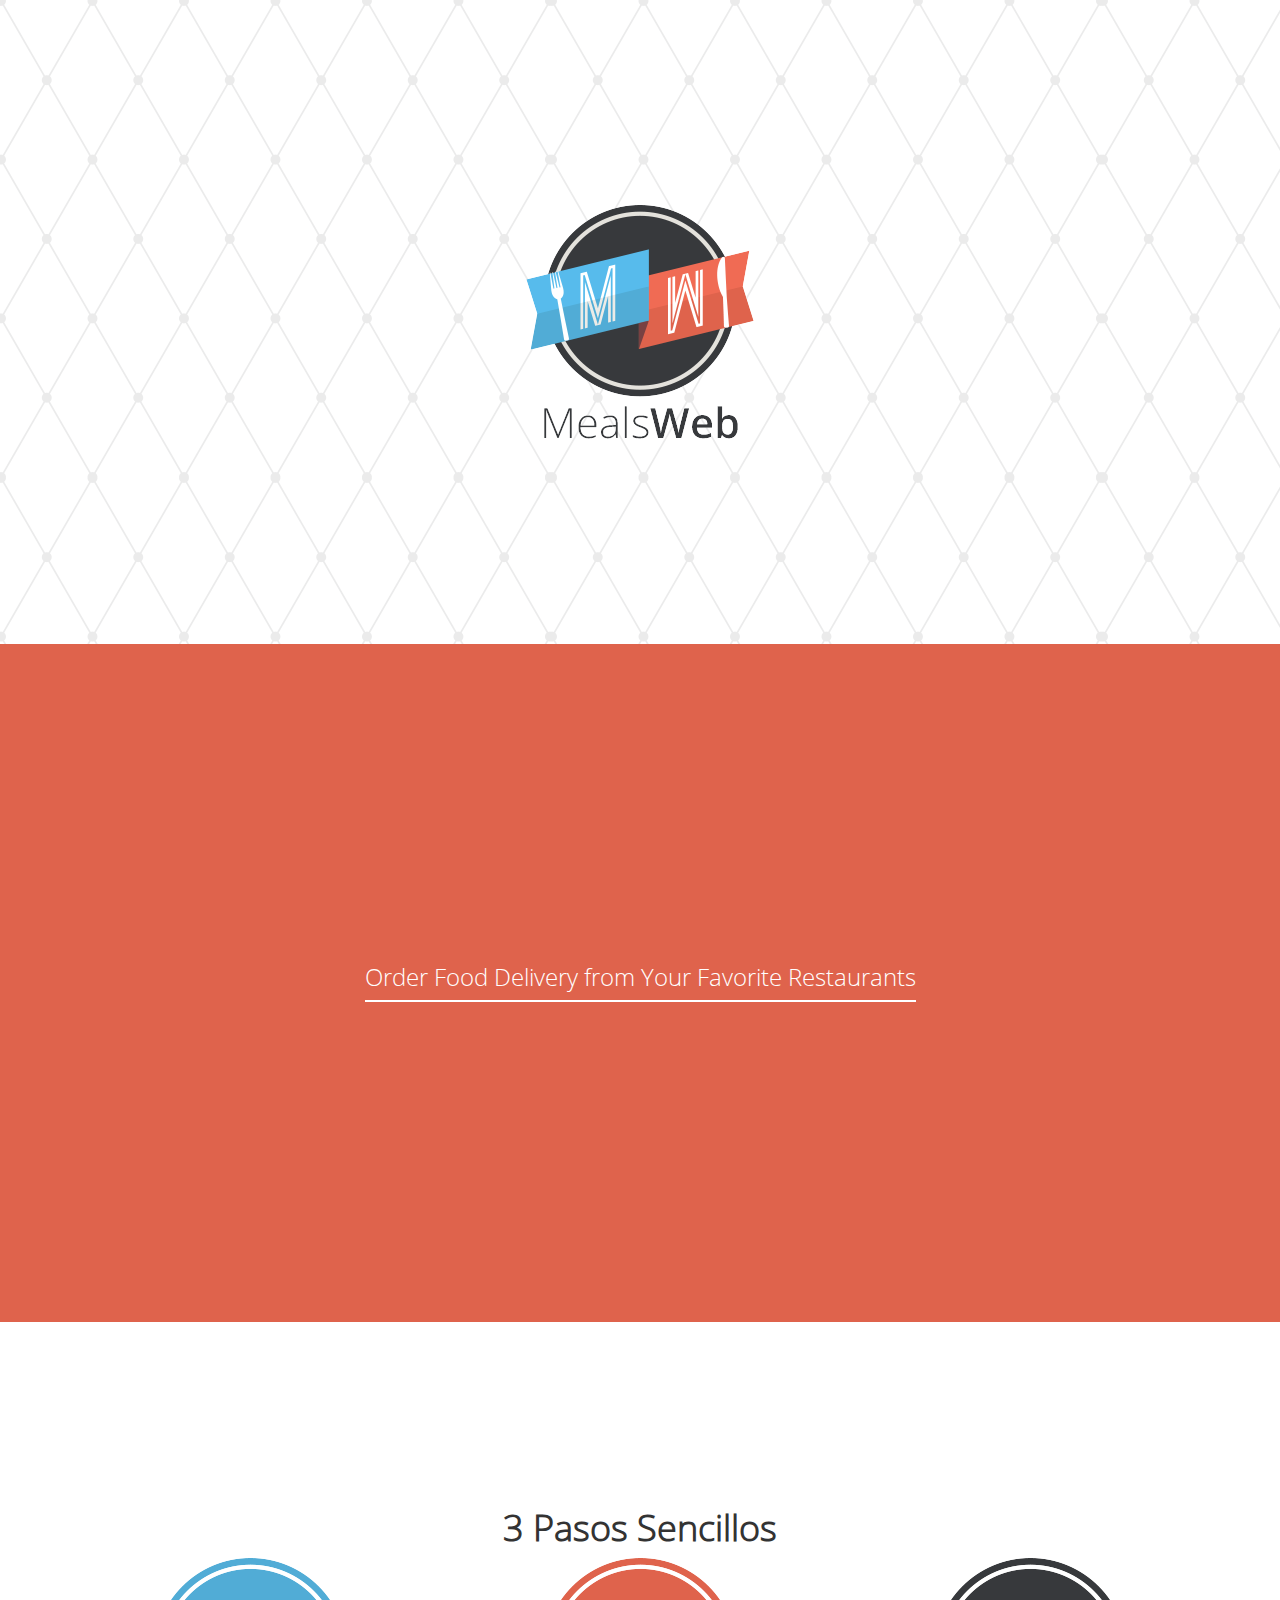
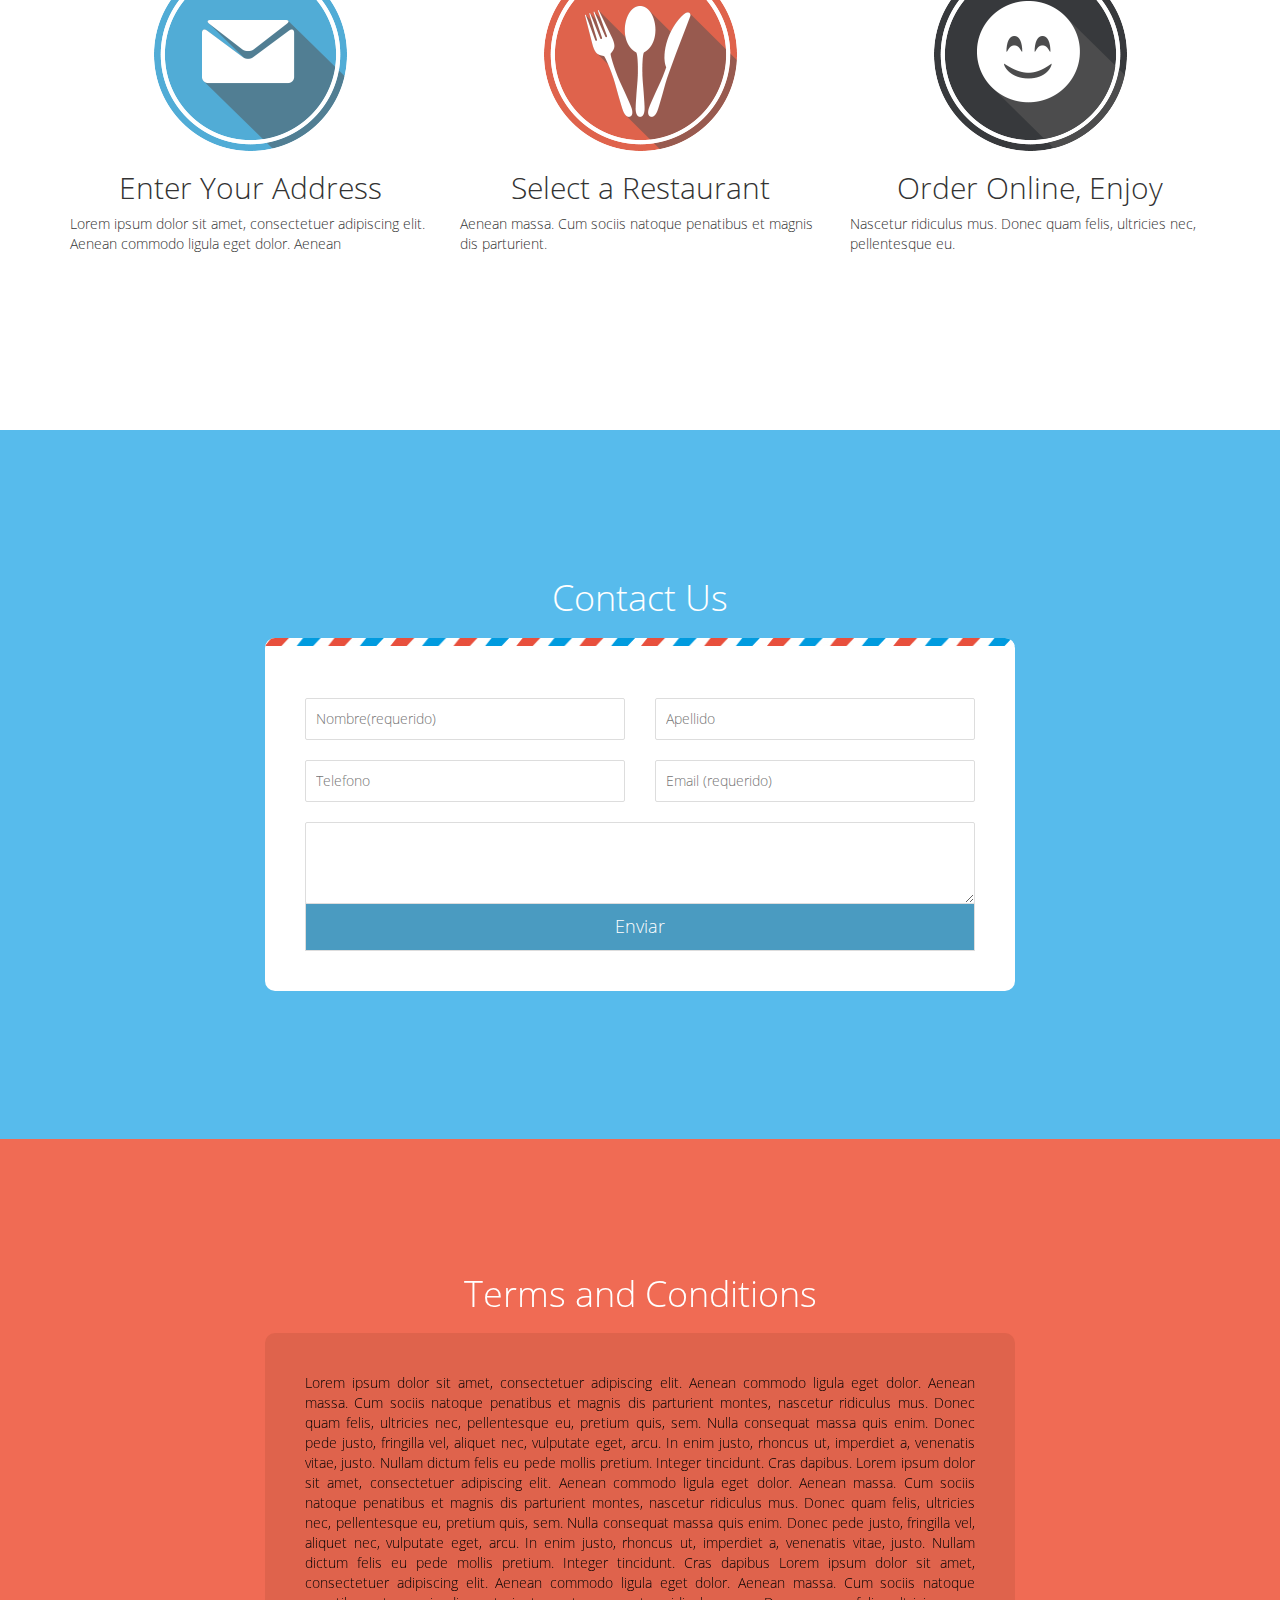
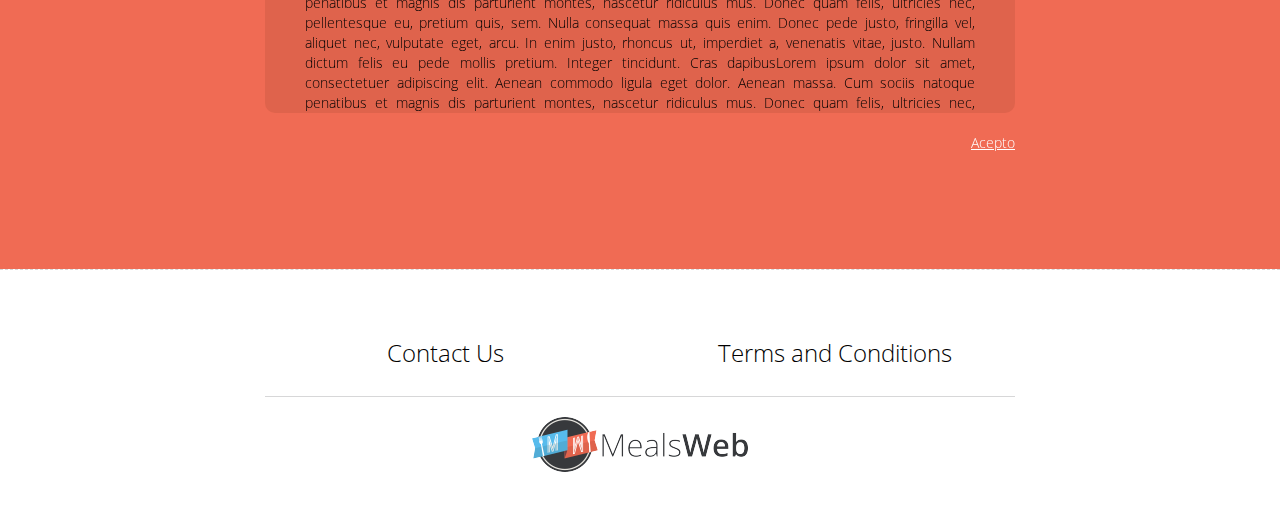
<file: index.html>
<!DOCTYPE html>
<html lang="en">
<head>
  <meta charset="utf-8">
  <meta http-equiv="X-UA-Compatible" content="IE=edge">
  <meta name="viewport" content="width=device-width, initial-scale=1">
  <title>. : Meals Web : .</title>

  <link rel="icon" type="image/png" href="images/favicon.png" />

  <!-- Bootstrap -->
  <link href="css/bootstrap.min.css" rel="stylesheet">

  <link href="css/style.css" rel="stylesheet">

  <!-- HTML5 Shim and Respond.js IE8 support of HTML5 elements and media queries -->
  <!-- WARNING: Respond.js doesn't work if you view the page via file:// -->
    <!--[if lt IE 9]>
      <script src="https://oss.maxcdn.com/html5shiv/3.7.2/html5shiv.min.js"></script>
      <script src="https://oss.maxcdn.com/respond/1.4.2/respond.min.js"></script>
      <![endif]-->
    </head>
    <body>
      <header>
        <div class="container">
          <a href="#">
            <img class="logo" src="img/small_logo.png" alt="">
          </a>
            <ul class="nav nav-pills pull-right">
              <li><a href="#">Option 1</a></li>
              <li><a href="#">Option 2</a></li>
              <li><a href="#">Option 3</a></li>
            </ul>
        </div>
      </header>
      <section id="main">
        <a class="logo" href="#">
          <img src="img/logo.png" alt="">
        </a>
      </section>
      <section id="slogan">
        <h3 class="page-title text-center">Order Food Delivery from Your Favorite Restaurants</h3>
      </section>
      <section id="steps">
        <div class="container">
          <div class="row">
            <div class="col-md-12 text-center">
              <h1>
                <strong>
                  3 Pasos Sencillos
                </strong>
              </h1>
            </div>
          </div>
          <div class="row">
            <div class="col-md-4 text-center">
              <img src="img/address_icon.png" alt="">
              <h2>
                Enter Your Address
              </h2>
              <p class="text-left">
                Lorem ipsum dolor sit amet, consectetuer adipiscing elit. Aenean commodo ligula eget dolor. Aenean
              </p>
            </div>
            <div class="col-md-4 text-center">
              <img src="img/restaurant_icon.png" alt="">
              <h2>
                Select a Restaurant
              </h2>
              <p class="text-left">
                Aenean massa. Cum sociis natoque penatibus et magnis dis parturient.
              </p>
            </div>
            <div class="col-md-4 text-center">
              <img src="img/enjoy_icon.png" alt="">
              <h2>
                Order Online, Enjoy
              </h2>
              <p class="text-left">
                Nascetur ridiculus mus. Donec quam felis, ultricies nec, pellentesque eu.
              </p>
            </div>
          </div>
        </div>
      </section>
      <section id="contact">
        <div class="container">
          <div class="row">
            <div class="col-md-8 col-md-offset-2 text-center">
              <h1>
                Contact Us
              </h1>
              <div class="envelope">
                <img src="img/letter_bar.jpg" alt="">
                <div class="row">
                  <div class="col-md-6">
                    <input type="text" placeholder="Nombre(requerido)">
                  </div>
                  <div class="col-md-6">
                    <input type="text" placeholder="Apellido">
                  </div>
                </div>
                <div class="row">
                  <div class="col-md-6">
                    <input type="text" placeholder="Telefono">
                  </div>
                  <div class="col-md-6">
                    <input type="text" placeholder="Email (requerido)">
                  </div>
                </div>
                <div class="row">
                  <div class="col-md-12">
                    <textarea name="" id="" cols="30" rows="3"></textarea>
                    <a href="#" class="btn-blue btn-block">Enviar</a>
                  </div>
                </div>
              </div>
            </div>
          </div>
        </div>
      </section>
      <section id="terms">
        <div class="container">
          <div class="row">
            <div class="col-md-8 col-md-offset-2">
              <h1 class="text-center">
                Terms and Conditions
              </h1>
              <div class="box">
                Lorem ipsum dolor sit amet, consectetuer adipiscing elit. Aenean commodo ligula eget dolor. Aenean massa. Cum sociis natoque penatibus et magnis dis parturient montes, nascetur ridiculus mus. Donec quam felis, ultricies nec, pellentesque eu, pretium quis, sem. Nulla consequat massa quis enim. Donec pede justo, fringilla vel, aliquet nec, vulputate eget, arcu. In enim justo, rhoncus ut, imperdiet a, venenatis vitae, justo. Nullam dictum felis eu pede mollis pretium. Integer tincidunt. Cras dapibus. Lorem ipsum dolor sit amet, consectetuer adipiscing elit. Aenean commodo ligula eget dolor. Aenean massa. Cum sociis natoque penatibus et magnis dis parturient montes, nascetur ridiculus mus. Donec quam felis, ultricies nec, pellentesque eu, pretium quis, sem. Nulla consequat massa quis enim. Donec pede justo, fringilla vel, aliquet nec, vulputate eget, arcu. In enim justo, rhoncus ut, imperdiet a, venenatis vitae, justo. Nullam dictum felis eu pede mollis pretium. Integer tincidunt. Cras dapibus Lorem ipsum dolor sit amet, consectetuer adipiscing elit. Aenean commodo ligula eget dolor. Aenean massa. Cum sociis natoque penatibus et magnis dis parturient montes, nascetur ridiculus mus. Donec quam felis, ultricies nec, pellentesque eu, pretium quis, sem. Nulla consequat massa quis enim. Donec pede justo, fringilla vel, aliquet nec, vulputate eget, arcu. In enim justo, rhoncus ut, imperdiet a, venenatis vitae, justo. Nullam dictum felis eu pede mollis pretium. Integer tincidunt. Cras dapibusLorem ipsum dolor sit amet, consectetuer adipiscing elit. Aenean commodo ligula eget dolor. Aenean massa. Cum sociis natoque penatibus et magnis dis parturient montes, nascetur ridiculus mus. Donec quam felis, ultricies nec, pellentesque eu, pretium quis, sem. Nulla consequat massa quis enim. Donec pede justo, fringilla vel, aliquet nec, vulputate eget, arcu. In enim justo, rhoncus ut, imperdiet a, venenatis vitae, justo. Nullam dictum felis eu pede mollis pretium. Integer tincidunt. Cras dapibus. Lorem ipsum dolor sit amet, consectetuer adipiscing elit. Aenean commodo ligula eget dolor. Aenean massa. Cum sociis natoque penatibus et magnis dis parturient montes, nascetur ridiculus mus. Donec quam felis, ultricies nec, pellentesque eu, pretium quis, sem. Nulla consequat massa quis enim. Donec pede justo, fringilla vel, aliquet nec, vulputate eget, arcu. In enim justo, rhoncus ut, imperdiet a, venenatis vitae, justo. Nullam dictum felis eu pede mollis pretium. Integer tincidunt. Cras dapibus Lorem ipsum dolor sit amet, consectetuer adipiscing elit. Aenean commodo ligula eget dolor. Aenean massa. Cum sociis natoque penatibus et magnis dis parturient montes, nascetur ridiculus mus. Donec quam felis, ultricies nec, pellentesque eu, pretium quis, sem. Nulla consequat massa quis enim. Donec pede justo, fringilla vel, aliquet nec, vulputate eget, arcu. In enim justo, rhoncus ut, imperdiet a, venenatis vitae, justo. Nullam dictum felis eu pede mollis pretium. Integer tincidunt. Cras dapibusLorem ipsum dolor sit amet, consectetuer adipiscing elit. Aenean commodo ligula eget dolor. Aenean massa. Cum sociis natoque penatibus et magnis dis parturient montes, nascetur ridiculus mus. Donec quam felis, ultricies nec, pellentesque eu, pretium quis, sem. Nulla consequat massa quis enim. Donec pede justo, fringilla vel, aliquet nec, vulputate eget, arcu. In enim justo, rhoncus ut, imperdiet a, venenatis vitae, justo. Nullam dictum felis eu pede mollis pretium. Integer tincidunt. Cras dapibus. Lorem ipsum dolor sit amet, consectetuer adipiscing elit. Aenean commodo ligula eget dolor. Aenean massa. Cum sociis natoque penatibus et magnis dis parturient montes, nascetur ridiculus mus. Donec quam felis, ultricies nec, pellentesque eu, pretium quis, sem. Nulla consequat massa quis enim. Donec pede justo, fringilla vel, aliquet nec, vulputate eget, arcu. In enim justo, rhoncus ut, imperdiet a, venenatis vitae, justo. Nullam dictum felis eu pede mollis pretium. Integer tincidunt. Cras dapibus Lorem ipsum dolor sit amet, consectetuer adipiscing elit. Aenean commodo ligula eget dolor. Aenean massa. Cum sociis natoque penatibus et magnis dis parturient montes, nascetur ridiculus mus. Donec quam felis, ultricies nec, pellentesque eu, pretium quis, sem. Nulla consequat massa quis enim. Donec pede justo, fringilla vel, aliquet nec, vulputate eget, arcu. In enim justo, rhoncus ut, imperdiet a, venenatis vitae, justo. Nullam dictum felis eu pede mollis pretium. Integer tincidunt. Cras dapibus
              </div>
              <a href="#" class="pull-right">Acepto</a>
            </div>
          </div>
        </div>
      </section>
      <footer>
        <div class="container">
          <div class="row">
            <div class="col-md-8 col-md-offset-2 text-center">
              <div class="row">
                <div class="col-md-6">
                  <h3>
                    <a href="#">
                      Contact Us
                    </a>
                  </h3>
                </div>
                <div class="col-md-6">
                  <h3>
                    <a href="#">
                      Terms and Conditions
                    </a>
                  </h3>
                </div>
              </div>
              <hr>
              <img src="img/small_logo.png" alt="">
            </div>
          </div>
        </div>
      </footer>

      <!-- jQuery (necessary for Bootstrap's JavaScript plugins) -->
      <script src="https://ajax.googleapis.com/ajax/libs/jquery/1.11.1/jquery.min.js"></script>
      <!-- Include all compiled plugins (below), or include individual files as needed -->
      <script src="js/bootstrap.min.js"></script>
      <script src="js/main.js"></script>
    </body>
    </html>
</file>
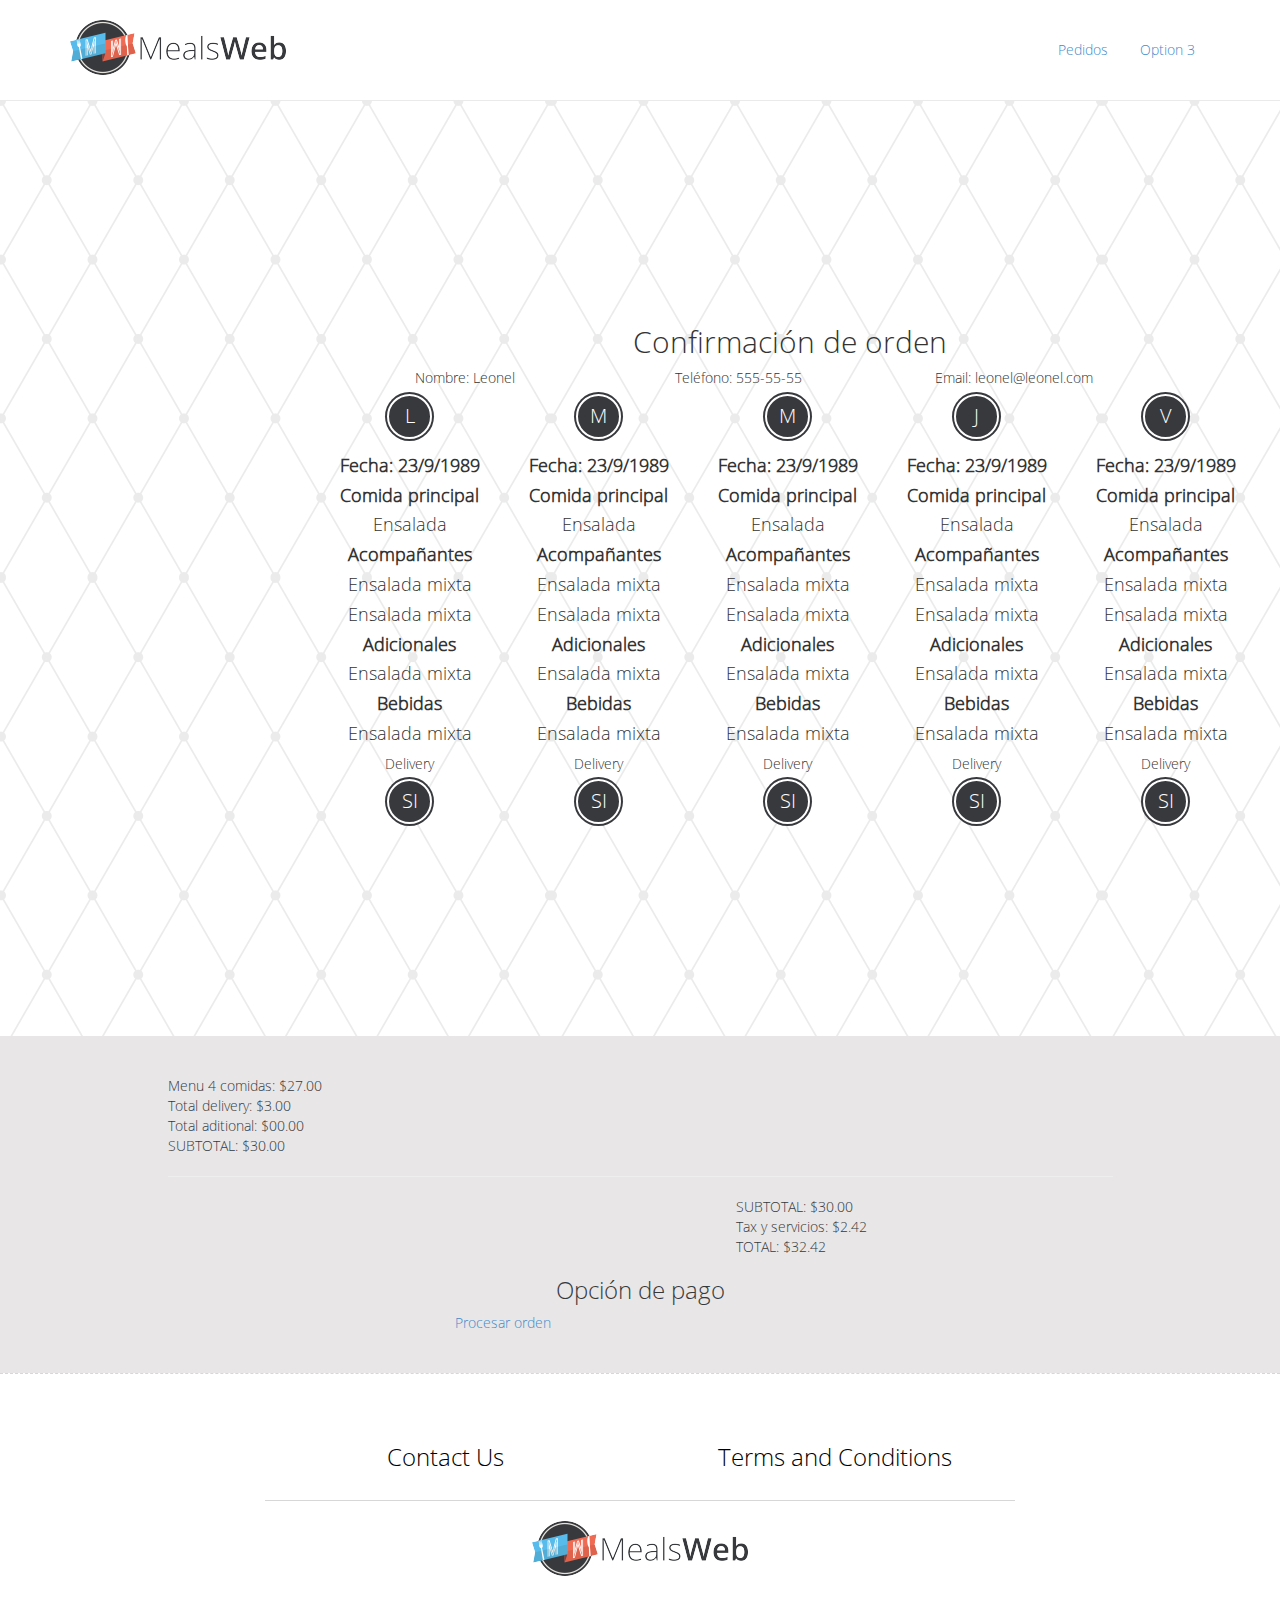
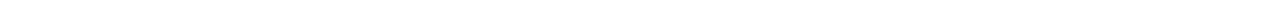
<file: confimacion.html>
<!DOCTYPE html>
<html lang="en">
<head>
  <meta charset="utf-8">
  <meta http-equiv="X-UA-Compatible" content="IE=edge">
  <meta name="viewport" content="width=device-width, initial-scale=1">
  <title>. : Meals Web : .</title>

  <link rel="icon" type="image/png" href="images/favicon.png" />

  <!-- Bootstrap -->
  <link href="css/bootstrap.min.css" rel="stylesheet">

  <link href="css/style.css" rel="stylesheet">

  <!-- HTML5 Shim and Respond.js IE8 support of HTML5 elements and media queries -->
  <!-- WARNING: Respond.js doesn't work if you view the page via file:// -->
    <!--[if lt IE 9]>
      <script src="https://oss.maxcdn.com/html5shiv/3.7.2/html5shiv.min.js"></script>
      <script src="https://oss.maxcdn.com/respond/1.4.2/respond.min.js"></script>
      <![endif]-->
    </head>
    <body id="pedidos">
      <header>
        <div class="container">
          <a href="#">
            <img class="logo" src="img/small_logo.png" alt="">
          </a>
          <ul class="nav nav-pills pull-right">
            <li><a href="#">Pedidos</a></li>
            <li><a href="#">Option 3</a></li>
          </ul>
        </div>
      </header>
      <section id="main" class="blue">
        <div class="container">
          <div class="row">
            <div class="col-sm-8 col-sm-offset-2">
              <h2 class="text-center">
                Confirmación de orden
              </h2>
              <div class="white-label">
                <div class="row">
                  <div class="col-md-4">Nombre: Leonel</div>
                  <div class="col-md-4">Teléfono: 555-55-55</div>
                  <div class="col-md-4">Email: leonel@leonel.com</div>
                </div>
              </div>
            </div>
          </div>
          <div class="row">
            <div class="col-md-10 col-md-offset-1">
              <div class="white-box">
                <div class="col-md-12">
                  <div class="row">
                    <div class="days">
                      <span>L</span>
                    </div>
                    <div class="days">
                      <span>M</span>
                    </div>
                    <div class="days">
                      <span>M</span>
                    </div>
                    <div class="days">
                      <span>J</span>
                    </div>
                    <div class="days">
                      <span>V</span>
                    </div>
                  </div>
                </div>
                <div class="col-md-12">
                  <div class="row bordered-columns">
                    <div class="days">
                      <h4>
                        <strong>Fecha: 23/9/1989</strong>
                      </h4>
                      <h4>
                        <strong>Comida principal</strong>
                      </h4>
                      <h4>Ensalada</h4>
                      <h4>
                        <strong>Acompañantes</strong>
                      </h4>
                      <h4>Ensalada mixta</h4>
                      <h4>Ensalada mixta</h4>
                      <h4>
                        <strong>
                          Adicionales
                        </strong>
                      </h4>
                      <h4>Ensalada mixta</h4>
                      <h4>
                        <strong>Bebidas</strong>
                      </h4>
                      <h4>Ensalada mixta</h4>
                      <div class="delivery-red">
                        Delivery <span>SI</span>
                      </div>
                    </div>
                    <div class="days">
                      <h4>
                        <strong>Fecha: 23/9/1989</strong>
                      </h4>
                      <h4>
                        <strong>Comida principal</strong>
                      </h4>
                      <h4>Ensalada</h4>
                      <h4>
                        <strong>Acompañantes</strong>
                      </h4>
                      <h4>Ensalada mixta</h4>
                      <h4>Ensalada mixta</h4>
                      <h4>
                        <strong>
                          Adicionales
                        </strong>
                      </h4>
                      <h4>Ensalada mixta</h4>
                      <h4>
                        <strong>Bebidas</strong>
                      </h4>
                      <h4>Ensalada mixta</h4>
                      <div class="delivery-red">
                        Delivery <span>SI</span>
                      </div>
                    </div>
                    <div class="days">
                      <h4>
                        <strong>Fecha: 23/9/1989</strong>
                      </h4>
                      <h4>
                        <strong>Comida principal</strong>
                      </h4>
                      <h4>Ensalada</h4>
                      <h4>
                        <strong>Acompañantes</strong>
                      </h4>
                      <h4>Ensalada mixta</h4>
                      <h4>Ensalada mixta</h4>
                      <h4>
                        <strong>
                          Adicionales
                        </strong>
                      </h4>
                      <h4>Ensalada mixta</h4>
                      <h4>
                        <strong>Bebidas</strong>
                      </h4>
                      <h4>Ensalada mixta</h4>
                      <div class="delivery-red">
                        Delivery <span>SI</span>
                      </div>
                    </div>
                    <div class="days">
                      <h4>
                        <strong>Fecha: 23/9/1989</strong>
                      </h4>
                      <h4>
                        <strong>Comida principal</strong>
                      </h4>
                      <h4>Ensalada</h4>
                      <h4>
                        <strong>Acompañantes</strong>
                      </h4>
                      <h4>Ensalada mixta</h4>
                      <h4>Ensalada mixta</h4>
                      <h4>
                        <strong>
                          Adicionales
                        </strong>
                      </h4>
                      <h4>Ensalada mixta</h4>
                      <h4>
                        <strong>Bebidas</strong>
                      </h4>
                      <h4>Ensalada mixta</h4>
                      <div class="delivery-red">
                        Delivery <span>SI</span>
                      </div>
                    </div>
                    <div class="days">
                      <h4>
                        <strong>Fecha: 23/9/1989</strong>
                      </h4>
                      <h4>
                        <strong>Comida principal</strong>
                      </h4>
                      <h4>Ensalada</h4>
                      <h4>
                        <strong>Acompañantes</strong>
                      </h4>
                      <h4>Ensalada mixta</h4>
                      <h4>Ensalada mixta</h4>
                      <h4>
                        <strong>
                          Adicionales
                        </strong>
                      </h4>
                      <h4>Ensalada mixta</h4>
                      <h4>
                        <strong>Bebidas</strong>
                      </h4>
                      <h4>Ensalada mixta</h4>
                      <div class="delivery-red">
                        Delivery <span>SI</span>
                      </div>
                    </div>
                  </div>
                </div>
                <div class="row">
                  <div class="col-md-12"></div>
                </div>
              </div>
            </div>
          </div>
        </div>
      </section>
      <section class="gray-section">
        <div class="container">
          <div class="row">
            <div class="col-md-10 col-md-offset-1">
              <div class="row">
                <div class="col-md-5">
                  <div class="white-value">
                    Menu 4 comidas: $27.00
                  </div>
                  <div class="white-value">
                    Total delivery: $3.00
                  </div>
                  <div class="white-value">
                    Total aditional: $00.00
                  </div>
                  <div class="blue-value">
                    SUBTOTAL: $30.00
                  </div>
                </div>
              </div>
              <hr class="dark-hr">
              <div class="row">
                <div class="col-md-5 col-md-offset-7">
                  <div class="white-value">
                    SUBTOTAL: $30.00
                  </div>
                  <div class="white-value">
                    Tax y servicios: $2.42
                  </div>
                  <div class="black-value">
                    TOTAL: $32.42
                  </div>
                </div>
              </div>
            </div>
            <div class="row">
              <div class="col-md-12">
                <h3 class="text-center">
                  Opción de pago
                </h3>
              </div>
            </div>
            <div class="row">
              <div class="col-md-4 col-md-offset-4">
                <a href="#" class="btn-red">
                  Procesar orden
                </a>
              </div>
            </div>
          </div>
        </div>
      </section>
      <footer>
        <div class="container">
          <div class="row">
            <div class="col-md-8 col-md-offset-2 text-center">
              <div class="row">
                <div class="col-md-6">
                  <h3>
                    <a href="#">
                      Contact Us
                    </a>
                  </h3>
                </div>
                <div class="col-md-6">
                  <h3>
                    <a href="#">
                      Terms and Conditions
                    </a>
                  </h3>
                </div>
              </div>
              <hr>
              <img src="img/small_logo.png" alt="">
            </div>
          </div>
        </div>
      </footer>

      <!-- jQuery (necessary for Bootstrap's JavaScript plugins) -->
      <script src="https://ajax.googleapis.com/ajax/libs/jquery/1.11.1/jquery.min.js"></script>
      <!-- Include all compiled plugins (below), or include individual files as needed -->
      <script src="js/bootstrap.min.js"></script>
      <script src="js/main.js"></script>
    </body>
    </html>
</file>
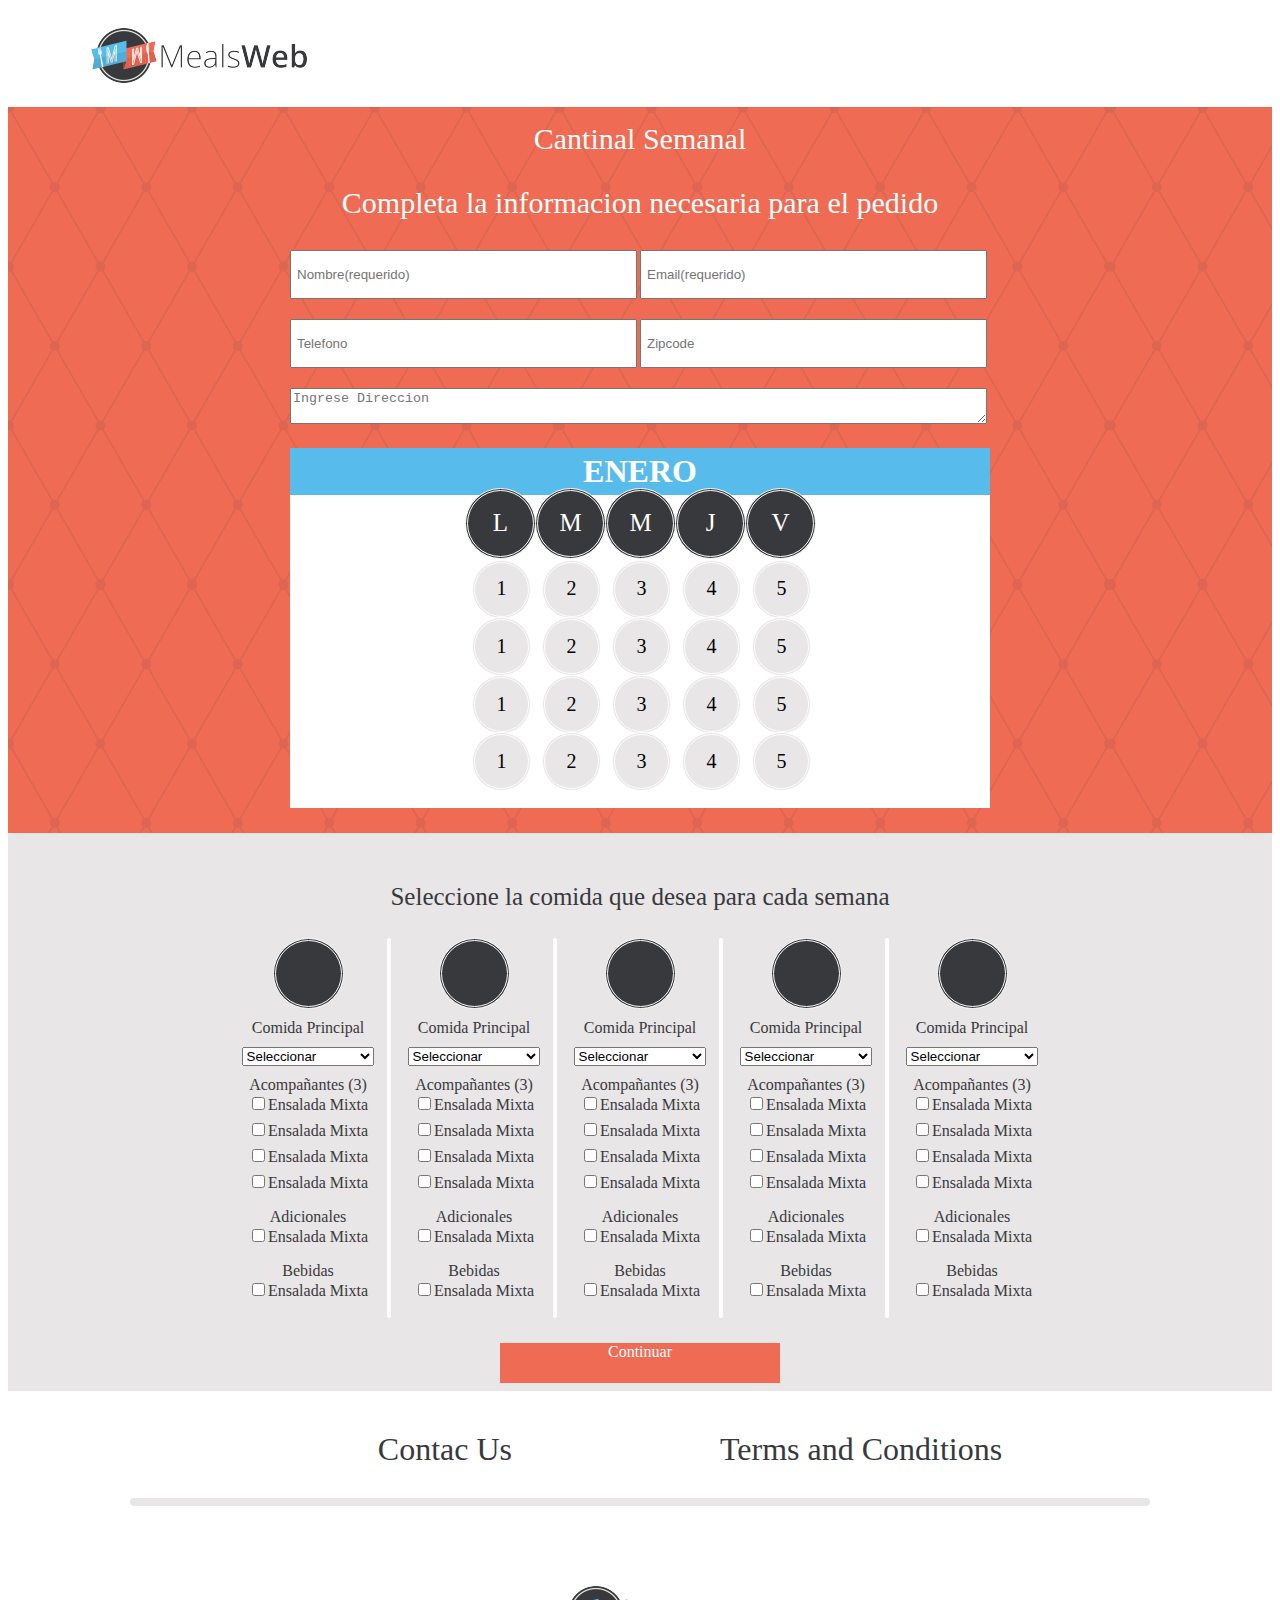
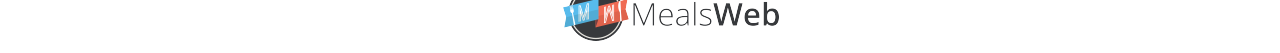
<file: maqueta.html>
<!DOCTYPE html>

<html lang="es-VE">

<head>
	<title>meals web</title>
	<meta charset="UTF-8">
	<link rel="stylesheet" type="text/css" href="css/estilo.css">			
</head>

<body>
	<div class="header">
		<img src="img/small_logo.png">
	</div>

	<section id="cantina">
		<div class="conten-cant">
			<p>Cantinal Semanal</p>
			<p>Completa la informacion necesaria para el pedido</p>
			<div>
				<div class="conten">
					<input type"text" name="nombre" placeholder="Nombre(requerido)"/>
				</div>
				<div class="conten">
					<input type"email" name="correo" placeholder="Email(requerido)"/>
				</div>
			</div>	
			<div>
				<div class="conten">
					<input type"text" name="telefono" placeholder="Telefono"/>
				</div>
				<div class="conten">
					<input type"email" name="text" placeholder="Zipcode"/>
				</div>
			</div>
			<div class="conten">
				<textarea name="mensaje" placeholder="Ingrese Direccion"></textarea>
			</div>

			<div class=	"calendario">
				<h1>
					ENERO
				</h1>
				<div class="columna1 fila1 grd"><div class="letra">L</div></div>
				<div class="columna2 fila1 grd"><div class="letra">M</div></div>
				<div class="columna3 fila1 grd"><div class="letra">M</div></div>
				<div class="columna4 fila1 grd"><div class="letra">J</div></div>
				<div class="columna5 fila1 grd"><div class="letra">V</div></div>

				<div class="columma1 fila2 peq"><div class="letra">1</div></div>
				<div class="columma2 fila2 peq"><div class="letra">2</div></div>
				<div class="columma3 fila2 peq"><div class="letra">3</div></div>
				<div class="columma4 fila2 peq"><div class="letra">4</div></div>
				<div class="columma5 fila2 peq"><div class="letra">5</div></div>

				<div class="columma1 fila3 peq"><div class="letra">1</div></div>
				<div class="columma2 fila3 peq"><div class="letra">2</div></div>
				<div class="columma3 fila3 peq"><div class="letra">3</div></div>
				<div class="columma4 fila3 peq"><div class="letra">4</div></div>
				<div class="columma5 fila3 peq"><div class="letra">5</div></div>

				<div class="columma1 fila4 peq"><div class="letra">1</div></div>
				<div class="columma2 fila4 peq"><div class="letra">2</div></div>
				<div class="columma3 fila4 peq"><div class="letra">3</div></div>
				<div class="columma4 fila4 peq"><div class="letra">4</div></div>
				<div class="columma5 fila4 peq"><div class="letra">5</div></div>

				<div class="columma1 fila5 peq"><div class="letra">1</div></div>
				<div class="columma2 fila5 peq"><div class="letra">2</div></div>
				<div class="columma3 fila5 peq"><div class="letra">3</div></div>
				<div class="columma4 fila5 peq"><div class="letra">4</div></div>
				<div class="columma5 fila5 peq"><div class="letra">5</div></div>
			</div>
		</div>	
	</section>

	<section id="semana">
		<div class="fondo">
			<div class="cont-sem">
				<p>Seleccione la comida que desea para cada semana</p>
				<div class="continuar">Continuar</div>
				
				<div class="colum1">
					<div class="bar-right"></div>
					<div class="circulo"></div>
					<div>Comida Principal</div>
					<div> 
						<select>
							<option value="volvo">Seleccionar</option>
							<option value="saab">1</option>
							<option value="opel">2</option>
							<option value="audi">3</option>
						</select>
					</div>
					<div>Acompañantes (3)</div>
					<input type="checkbox" name="transporte" value="1">Ensalada Mixta<br>
					<input type="checkbox" name="transporte" value="2" >Ensalada Mixta<br>
					<input type="checkbox" name="transporte" value="3">Ensalada Mixta<br>
					<input type="checkbox" name="transporte" value="3">Ensalada Mixta<br>
					<div>Adicionales</div>
					<input type="checkbox" name="transporte" value="3">Ensalada Mixta<br>
					<div>Bebidas</div>
					<input type="checkbox" name="transporte" value="3">Ensalada Mixta<br>
				</div>

				<div class="colum2">
					<div class="bar-right"></div>
					<div class="circulo"></div>
					<div>Comida Principal</div>
					<div> 
						<select>
							<option value="volvo">Seleccionar</option>
							<option value="saab">1</option>
							<option value="opel">2</option>
							<option value="audi">3</option>
						</select>
					</div>
					<div>Acompañantes (3)</div>
					<input type="checkbox" name="transporte" value="1">Ensalada Mixta<br>
					<input type="checkbox" name="transporte" value="2" >Ensalada Mixta<br>
					<input type="checkbox" name="transporte" value="3">Ensalada Mixta<br>
					<input type="checkbox" name="transporte" value="3">Ensalada Mixta<br>
					<div>Adicionales</div>
					<input type="checkbox" name="transporte" value="3">Ensalada Mixta<br>
					<div>Bebidas</div>
					<input type="checkbox" name="transporte" value="3">Ensalada Mixta<br>
				</div>

				<div class="colum3">
					<div class="bar-right"></div>
					<div class="circulo"></div>
					<div>Comida Principal</div>
					<div> 
						<select>
							<option value="volvo">Seleccionar</option>
							<option value="saab">1</option>
							<option value="opel">2</option>
							<option value="audi">3</option>
						</select>
					</div>
					<div>Acompañantes (3)</div>
					<input type="checkbox" name="transporte" value="1">Ensalada Mixta<br>
					<input type="checkbox" name="transporte" value="2" >Ensalada Mixta<br>
					<input type="checkbox" name="transporte" value="3">Ensalada Mixta<br>
					<input type="checkbox" name="transporte" value="3">Ensalada Mixta<br>
					<div>Adicionales</div>
					<input type="checkbox" name="transporte" value="3">Ensalada Mixta<br>
					<div>Bebidas</div>
					<input type="checkbox" name="transporte" value="3">Ensalada Mixta<br>
				</div>

				<div class="colum4">
					<div class="bar-right"></div>
					<div class="circulo"></div>
					<div>Comida Principal</div>
					<div> 
						<select>
							<option value="volvo">Seleccionar</option>
							<option value="saab">1</option>
							<option value="opel">2</option>
							<option value="audi">3</option>
						</select>
					</div>
					<div>Acompañantes (3)</div>
					<input type="checkbox" name="transporte" value="1">Ensalada Mixta<br>
					<input type="checkbox" name="transporte" value="2" >Ensalada Mixta<br>
					<input type="checkbox" name="transporte" value="3">Ensalada Mixta<br>
					<input type="checkbox" name="transporte" value="3">Ensalada Mixta<br>
					<div>Adicionales</div>
					<input type="checkbox" name="transporte" value="3">Ensalada Mixta<br>
					<div>Bebidas</div>
					<input type="checkbox" name="transporte" value="3">Ensalada Mixta<br>
				</div>

				<div class="colum5">
					<div class="circulo"></div>
					<div>Comida Principal</div>
					<div> 
						<select>
							<option value="volvo">Seleccionar</option>
							<option value="saab">1</option>
							<option value="opel">2</option>
							<option value="audi">3</option>
						</select>
					</div>
					<div>Acompañantes (3)</div>
					<input type="checkbox" name="transporte" value="1">Ensalada Mixta<br>
					<input type="checkbox" name="transporte" value="2" >Ensalada Mixta<br>
					<input type="checkbox" name="transporte" value="3">Ensalada Mixta<br>
					<input type="checkbox" name="transporte" value="3">Ensalada Mixta<br>
					<div>Adicionales</div>
					<input type="checkbox" name="transporte" value="3">Ensalada Mixta<br>
					<div>Bebidas</div>
					<input type="checkbox" name="transporte" value="3">Ensalada Mixta<br>
				</div>	

				
			</div>
		</div>
	</section>
	<div class="pie-pag">
		<div class="pie-pag1">Contac Us</div>
		<div class="pie-pag1">Terms and Conditions</div><ber>
	</div>	

	<div class="linea"></div>

	<div class="logo">
		<img src="img/small_logo.png">
	</div>
</body>
</html>
</file>
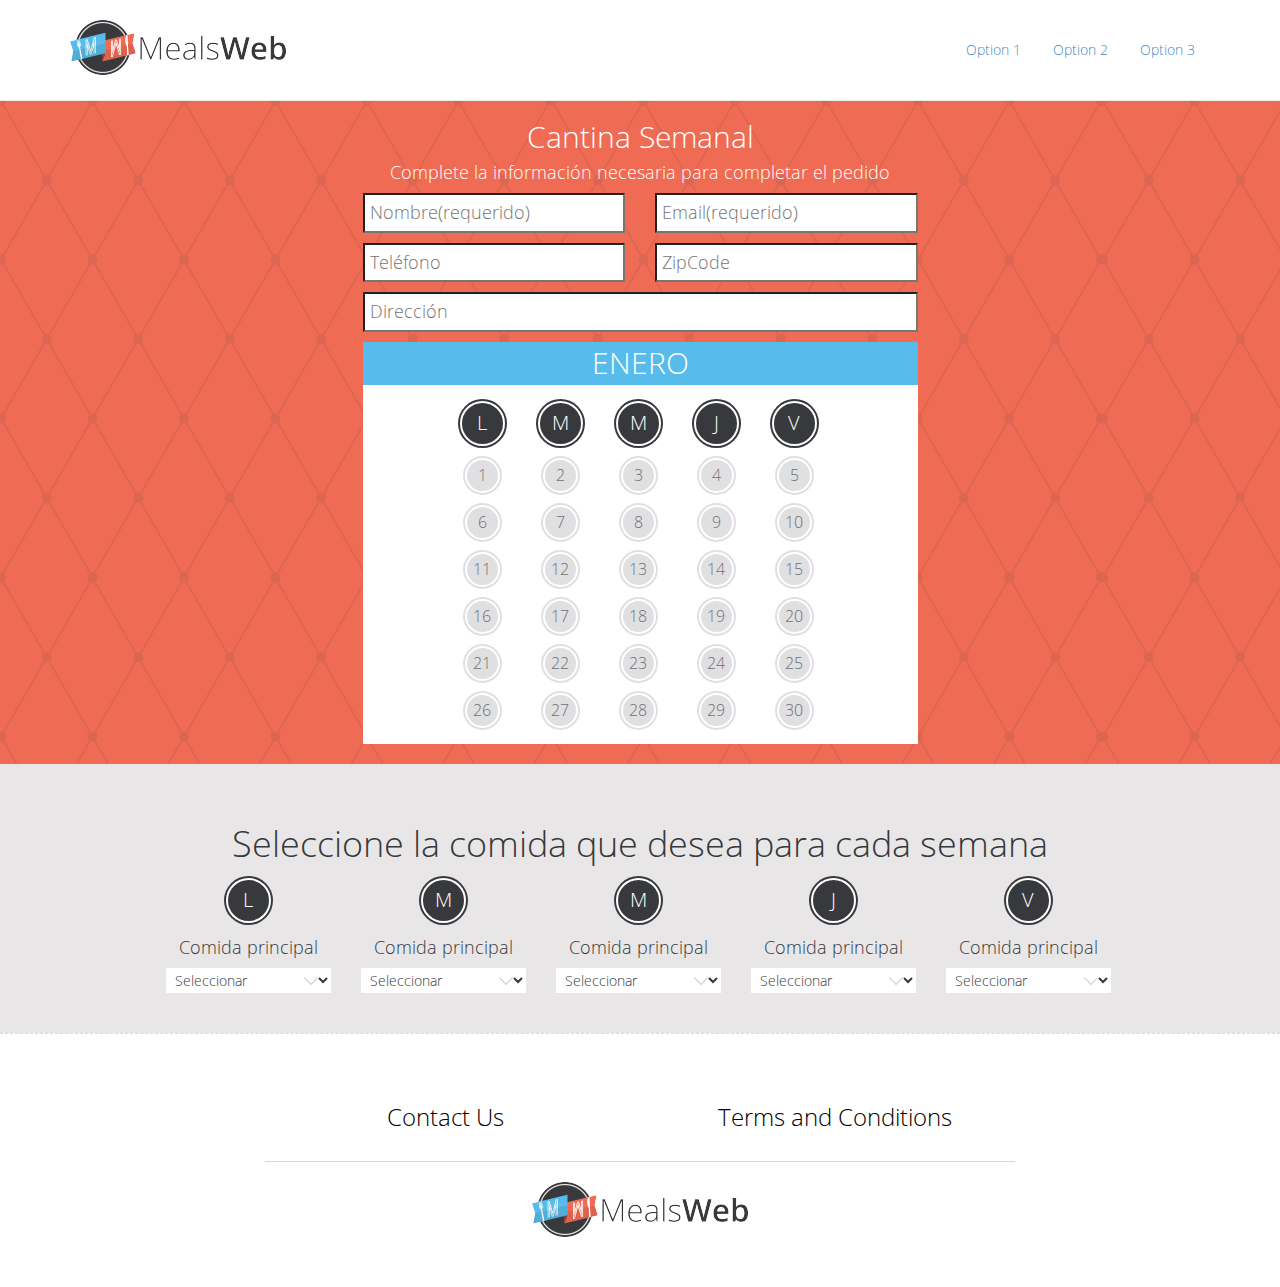
<file: pedido.html>
<!DOCTYPE html>
<html lang="en">
<head>
  <meta charset="utf-8">
  <meta http-equiv="X-UA-Compatible" content="IE=edge">
  <meta name="viewport" content="width=device-width, initial-scale=1">
  <title>. : Meals Web : .</title>

  <link rel="icon" type="image/png" href="images/favicon.png" />

  <!-- Bootstrap -->
  <link href="css/bootstrap.min.css" rel="stylesheet">

  <link href="css/style.css" rel="stylesheet">

  <!-- HTML5 Shim and Respond.js IE8 support of HTML5 elements and media queries -->
  <!-- WARNING: Respond.js doesn't work if you view the page via file:// -->
    <!--[if lt IE 9]>
      <script src="https://oss.maxcdn.com/html5shiv/3.7.2/html5shiv.min.js"></script>
      <script src="https://oss.maxcdn.com/respond/1.4.2/respond.min.js"></script>
      <![endif]-->
    </head>
    <body id="pedidos">
      <header>
        <div class="container">
          <a href="#">
            <img class="logo" src="img/small_logo.png" alt="">
          </a>
          <ul class="nav nav-pills pull-right">
            <li><a href="#">Option 1</a></li>
            <li><a href="#">Option 2</a></li>
            <li><a href="#">Option 3</a></li>
          </ul>
        </div>
      </header>
      <section id="main" class="red">
        <div class="container">
          <div class="row">
            <div class="col-sm-6 col-sm-offset-3">
              <h2 class="text-center">
                Cantina Semanal
              </h2>
              <h4 class="text-center">
                Complete la información necesaria para completar el pedido
              </h4>
              <form action="" class="inputs-style">
                <div class="row">
                  <div class="col-sm-6">
                    <input type="text" placeholder="Nombre(requerido)">
                  </div>
                  <div class="col-sm-6">
                    <input type="text" placeholder="Email(requerido)">
                  </div>
                </div>
                <div class="row">
                  <div class="col-sm-6">
                    <input type="text" placeholder="Teléfono">
                  </div>
                  <div class="col-sm-6">
                    <input type="text" placeholder="ZipCode">
                  </div>
                </div>
                <div class="row">
                  <div class="col-sm-12">
                    <input type="text" placeholder="Dirección">
                  </div>
                </div>
              </form>
              <div class="calendar-box">
                <div class="blue-banner">
                  ENERO
                </div>
                <div class="content">
                  <div class="row">
                    <div class="col-sm-8 col-sm-offset-2">
                      <div class="row">
                        <div class="days">
                          <span>L</span>
                        </div>
                        <div class="days">
                          <span>M</span>
                        </div>
                        <div class="days">
                          <span>M</span>
                        </div>
                        <div class="days">
                          <span>J</span>
                        </div>
                        <div class="days">
                          <span>V</span>
                        </div>
                      </div>
                      <div class="row">
                        <div class="days small">
                          <span>1</span>
                        </div>
                        <div class="days small">
                          <span>2</span>
                        </div>
                        <div class="days small">
                          <span>3</span>
                        </div>
                        <div class="days small">
                          <span>4</span>
                        </div>
                        <div class="days small">
                          <span>5</span>
                        </div>
                        <div class="days small">
                          <span>6</span>
                        </div>
                        <div class="days small">
                          <span>7</span>
                        </div>
                        <div class="days small">
                          <span>8</span>
                        </div>
                        <div class="days small">
                          <span>9</span>
                        </div>
                        <div class="days small">
                          <span>10</span>
                        </div>
                        <div class="days small">
                          <span>11</span>
                        </div>
                        <div class="days small">
                          <span>12</span>
                        </div>
                        <div class="days small">
                          <span>13</span>
                        </div>
                        <div class="days small">
                          <span>14</span>
                        </div>
                        <div class="days small">
                          <span>15</span>
                        </div>
                        <div class="days small">
                          <span>16</span>
                        </div>
                        <div class="days small">
                          <span>17</span>
                        </div>
                        <div class="days small">
                          <span>18</span>
                        </div>
                        <div class="days small">
                          <span>19</span>
                        </div>
                        <div class="days small">
                          <span>20</span>
                        </div>
                        <div class="days small">
                          <span>21</span>
                        </div>
                        <div class="days small">
                          <span>22</span>
                        </div>
                        <div class="days small">
                          <span>23</span>
                        </div>
                        <div class="days small">
                          <span>24</span>
                        </div>
                        <div class="days small">
                          <span>25</span>
                        </div>
                        <div class="days small">
                          <span>26</span>
                        </div>
                        <div class="days small">
                          <span>27</span>
                        </div>
                        <div class="days small">
                          <span>28</span>
                        </div>
                        <div class="days small">
                          <span>29</span>
                        </div>
                        <div class="days small">
                          <span>30</span>
                        </div>
                      </div>
                    </div>
                  </div>
                </div>
              </div>
            </div>
          </div>
        </div>
      </section>
      <section class="gray-section">
        <div class="container">
          <div class="row">
            <div class="col-sm-10 col-sm-offset-1">
              <h1 class="text-center">Seleccione la comida que desea para cada semana</h1>
              <div class="row">
                <div class="days"><span>L</span></div>
                <div class="days"><span>M</span></div>
                <div class="days"><span>M</span></div>
                <div class="days"><span>J</span></div>
                <div class="days"><span>V</span></div>
              </div>
              <div class="row">
                <div class="days">
                  <h4 class="text-center">
                    Comida principal
                  </h4>
                  <div class="select">
                    <select name="" id="">
                      <option value="">Seleccionar</option>
                    </select>
                  </div>
                </div>
                <div class="days">
                  <h4 class="text-center">
                    Comida principal
                  </h4>
                  <div class="select">
                    <select name="" id="">
                      <option value="">Seleccionar</option>
                    </select>
                  </div>
                </div>
                <div class="days">
                  <h4 class="text-center">
                    Comida principal
                  </h4>
                  <div class="select">
                    <select name="" id="">
                      <option value="">Seleccionar</option>
                    </select>
                  </div>
                </div>
                <div class="days">
                  <h4 class="text-center">
                    Comida principal
                  </h4>
                  <div class="select">
                    <select name="" id="">
                      <option value="">Seleccionar</option>
                    </select>
                  </div>
                </div>
                <div class="days">
                  <h4 class="text-center">
                    Comida principal
                  </h4>
                  <div class="select">
                    <select name="" id="">
                      <option value="">Seleccionar</option>
                    </select>
                  </div>
                </div>
              </div>
            </div>
          </div>
        </div>
      </section>
      <footer>
        <div class="container">
          <div class="row">
            <div class="col-md-8 col-md-offset-2 text-center">
              <div class="row">
                <div class="col-md-6">
                  <h3>
                    <a href="#">
                      Contact Us
                    </a>
                  </h3>
                </div>
                <div class="col-md-6">
                  <h3>
                    <a href="#">
                      Terms and Conditions
                    </a>
                  </h3>
                </div>
              </div>
              <hr>
              <img src="img/small_logo.png" alt="">
            </div>
          </div>
        </div>
      </footer>

      <!-- jQuery (necessary for Bootstrap's JavaScript plugins) -->
      <script src="https://ajax.googleapis.com/ajax/libs/jquery/1.11.1/jquery.min.js"></script>
      <!-- Include all compiled plugins (below), or include individual files as needed -->
      <script src="js/bootstrap.min.js"></script>
      <script src="js/main.js"></script>
    </body>
    </html>
</file>
<file: css/style.css>
@font-face {
	font-family: "Open Sans Light";
	src: url(../fonts/open-sans-light.ttf);
}

body {
	font-family: "Open Sans Light";
}

header {
	border-bottom: 1px solid #EAEAEB;
	background-color: #fff;
	width: 100%;
	position: fixed;
	top: 0;
	padding: 10px 0;
	opacity: 0;
	transition: all 0.3s;
	-webkit-transition: all 0.3s;
	-moz-transition: all 0.3s;
	z-index: 999;
}

header.show {
	opacity: 1;
}

header .logo {
	margin: 10px 0;
}

header .nav {
	margin: 20px 0;
}

section {
	width: 100%;
	height: 100%;
}

a:focus,
select:focus {
	outline: none;
}

#pedidos {
	padding-top: 100px;
}

#pedidos header {
	opacity: 1;
}

.container {
	width: 1170px;
}

#main {
	background-image: url("../img/grid_background.png");
	padding: 16%;
}

#main.red {
	background-color: #EF6B54;
	padding: 0 0 20px;
	color: #fff;
}

#main .logo {
	margin: 0 auto;
	display: table;
}

#slogan {
	background-color: #df634c;
	color: #fff;
	padding: 25% 0;
}

.page-title {
	border-bottom: 2px solid #fff;
	display: table;
	margin: auto;
	padding-bottom: 10px;
}

#steps {
	background-color: #fff;
	padding: 13% 0;
}

#contact {
	background-color: #57bbec;
	padding: 10% 0;
	color: #fff;
}

.envelope {
	position: relative;
	border-radius: 10px;
	-webkit-border-radius: 10px;
	-moz-border-radius: 10px;
	padding: 60px 40px 40px;
	background-color: #fff;
	overflow: hidden;
	margin: 20px 0;
}

.envelope img {
	position: absolute;
	width: 100%;
	top: 0;
	left: 0;
}

.envelope input {
	width: 100%;
	margin-bottom: 20px;
	border: 1px solid #dddddd;
	border-radius: 2px;
	-webkit-border-radius: 2px;
	-moz-border-radius: 2px;
	padding: 10px;
}

.envelope textarea {
	width: 100%;
	border: 1px solid #dddddd;
	border-radius: 2px;
	-webkit-border-radius: 2px;
	-moz-border-radius: 2px;
	padding: 10px;
}

.btn-blue {
	border: 1px solid #dddddd;
	background-color: #4a9bc1;
	margin-top: -6px;
	padding: 10px;
	font-size: 18px;
	color: #fff;
}

.btn-blue:hover {
	color: #fff;
	text-decoration: none;
	background-color: #387490;
}

#terms {
	background-color: #f06b54;
	padding: 9% 0;
	color: #fff;
}

#terms .box {
	background-color: #df634c;
	color: #000;
	padding: 40px;
	border-radius: 10px;
	-webkit-border-radius: 10px;
	-moz-border-radius: 10px;
	margin: 20px 0;
	text-align: justify;
	max-height: 380px;
	overflow-y: auto;
}

#terms .box::-webkit-scrollbar {
	background-color: #BB513E;
}

#terms .box::-webkit-scrollbar-thumb {
	background-color: #f06b54;
	border: 1px solid #BB513E;
}

#terms a {
	color: #fff;
	text-decoration: underline;
}

.inputs-style input {
	border-radius: 0;
	-webkit-border-radius: 0;
	-moz-border-radius: 0;
	width: 100%;
	padding: 5px;
	margin-bottom: 10px;
	color: #8F8F8F;
	font-size: 18px;
}

.calendar-box .blue-banner {
	background-color: #57BBEC;
	width: 100%;
	font-size: 30px;
	text-align: center;
	color: #fff;
}

.calendar-box .content {
	background-color: #fff;
	padding: 10px 0;
}

.days {
	width: 20%;
	box-sizing: border-box;
	display: inline-block;
	padding: 1px;
	margin: 0 -2px;
	text-align: center;
}

.days span {
	border-radius: 50%;
	-webkit-border-radius: 50%;
	-moz-border-radius: 50%;
	font-size: 20px;
	line-height: 40px;
	background-color: #38393D;
	width: 45px;
	height: 45px;
	display: block;
	margin: 5px auto;
	border: 2px solid #fff;
	box-shadow: 0 0 0 2px #38393D;
	color: #fff;
}

.days select {
	-webkit-appearance: button;
	-moz-appearance: button;
	-webkit-user-select: none;
	-moz-user-select: none;
	background-color: #fff;
	border: none;
	padding: 2px 5px;
	width: 100%;
}

.days .select {
	position: relative;
}

.days .select:after {
	position: absolute;
	content: " ";
	width: 10px;
	height: 10px;
	top: 5px;
	right: 15px;
	-ms-transform: rotate(45deg);
	-webkit-transform: rotate(45deg);
	transform: rotate(45deg);
	border-bottom: 1px solid #ccc;
	border-right: 1px solid #ccc;
}

.gray-section .days {
	padding: 0 15px;
}

.calendar-box .days.small span {
	font-size: 16px;
	line-height: 30px;
	background-color: #E0E0E2;
	width: 35px;
	height: 35px;
	box-shadow: 0 0 0 2px #E0E0E2;
	color: #707072;
}

.gray-section {
	background-color: #E8E6E7;
	padding: 40px 0;
	color: #35393C;
}

footer {
	border-top: 1px dashed #d7d7d8;
	padding: 50px 0;
}

footer a {
	color: #000;
}

footer hr {
	border-color: #d7d7d8;
}
</file>
<file: css/estilo.css>
.header img{
	margin-left: 5%;
	padding: 20px;
}


.conten-cant{
	width: 700px;
	padding: 10px;
	margin: 0 auto;
	margin-bottom: 10px;
}

#cantina{
	padding: 5px 0;
	background-color: #EF6B54;
	background-image: url('../img/grid_background.png'); 
}

.cont-sem div{
	text-align: center;
	margin-top: 10px
}

.conten-cant p{
	margin-top: 0px;
	text-align: center;
	color: #fefefe;
	font-size: 30px;
}

.conten{
	margin-bottom: 10px;
	float: left;
	width: 50%;
}

.conten-cant input{
	padding: 15px 5px;
	margin-bottom: 10px;
	width: 95%;
}

.conten textarea{
	width: 197.5%;
	margin-bottom: 10px; 
}

.calendario{
	position: relative;
	width: 100%;
	height: 360px;
	margin-top: 10px;
	background-color: #FFFFFF;
	clear: both;
}

.calendario h1{
	padding: 5px;
	background-color: #57BBEC;
	text-align: center;
	color: #fefefe;
}


.peq{
	width: 53px;
	height: 53px;
	background-color: #E8E6E7;
	border-radius: 40px 40px;
	text-align: center;	
	border: double #fefefe;
	font-size: 20px;
}

.grd{
	width: 65px;
	height: 65px;
	background-color: #38393D;
	border-radius: 55px 55px; 
	border: double #fefefe; 
	text-align: center;
	color: #fefefe;
	font-size: 25px;
}

.fila1{
	position: absolute;
	top: 11%;
}

.fila2{
	position: absolute;
	top: 31%; 
}

.fila3{
	position: absolute;
	top: 47%;
}

.fila4{
	position: absolute;
	top: 63%;
}

.fila5{
	position: absolute;
	top: 79%;
}


.columna1{
	position: absolute;
	left: 25%;
}

.columna2{
	position: absolute;
	left: 35%;
}

.columna3{
	position: absolute;
	left: 45%;
}

.columna4{
	position: absolute;
	left: 55%;
}

.columna5{
	position: absolute;
	left: 65%;
}

.columma1{
	position: absolute;
	left: 26%;
}

.columma2{
	position: absolute;
	left: 36%;
}

.columma3{
	position: absolute;
	left: 46%;
}

.columma4{
	position: absolute;
	left: 56%;
}

.columma5{
	position: absolute;
	left: 66%;
}

#semena{
	width: 100%;
	height: auto;
	padding: 5px 0;
}

.fondo{
	width: 100%;
	padding: 10px 0;
	background-color: #E8E6E7;
}

.cont-sem{
	position: relative;
	width: 800px;
	margin: 0 auto;
	padding: 15px;
	height: 508px;
	color: #38393D;
}

.continuar{
	position: relative;
	color: #fff;
	text-align: center;
	margin: 0 auto;
	width: 35%;
	height: 40px;
	background-color: #EF6B54;
	top:407px;
}

.colum1{
	position: absolute;
	width: 20%;
	top: 14%;
	left: 0%
}

.circulo{
	width: 65px;
	height: 65px;
	margin: 0 auto;
	background-color: #38393D;
	border-radius: 55px 55px; 
	border: double #fefefe;
	text-align: center;
	color: #fefefe;
}

.colum2{
	position: absolute;
	width: 20%;
	top: 14%;
	left: 20%
}

.colum3{
	position: absolute;
	width: 20%;
	top: 14%;
	left: 40%
}

.colum4{
	position: absolute;
	width: 20%;
	top: 14%;
	left: 60%
}

.colum5{
	position: absolute;
	width: 20%;
	top: 14%;
	left: 80%
}

input{
	padding: 15px 5px;
	margin-bottom: 10px;
}

.pie-pag{
	margin: 40px auto 30px auto;
	font-size: 200%; 
	text-align: center;
	width: 100%;
	color: #38393D;
}

.pie-pag1{
	display: inline-block;
	margin-right: 50px;
	margin-left: 150px;
}

.logo img{
	margin-left: 555px;
}

.letra{
	margin-top: 28%; 
}

.letra1{
	margin-top: 35%; 
}

select{
	width: 80%;
}

.bar-right{
	position: absolute;
	width: 1%;
	padding: 1px;
	height: 100%;
	right: 0px;
	background-color: #fff;
	border-radius: 4px; 
}

.cont-sem p{
	text-align: center;
	font-size: 25px;
	color: #38393D;
}

.linea{
	padding: 4px;
	width: 80%;
	background-color: #E8E6E7;
	border-radius: 4px;
	margin: 0 auto 80px auto;

}
</file>
